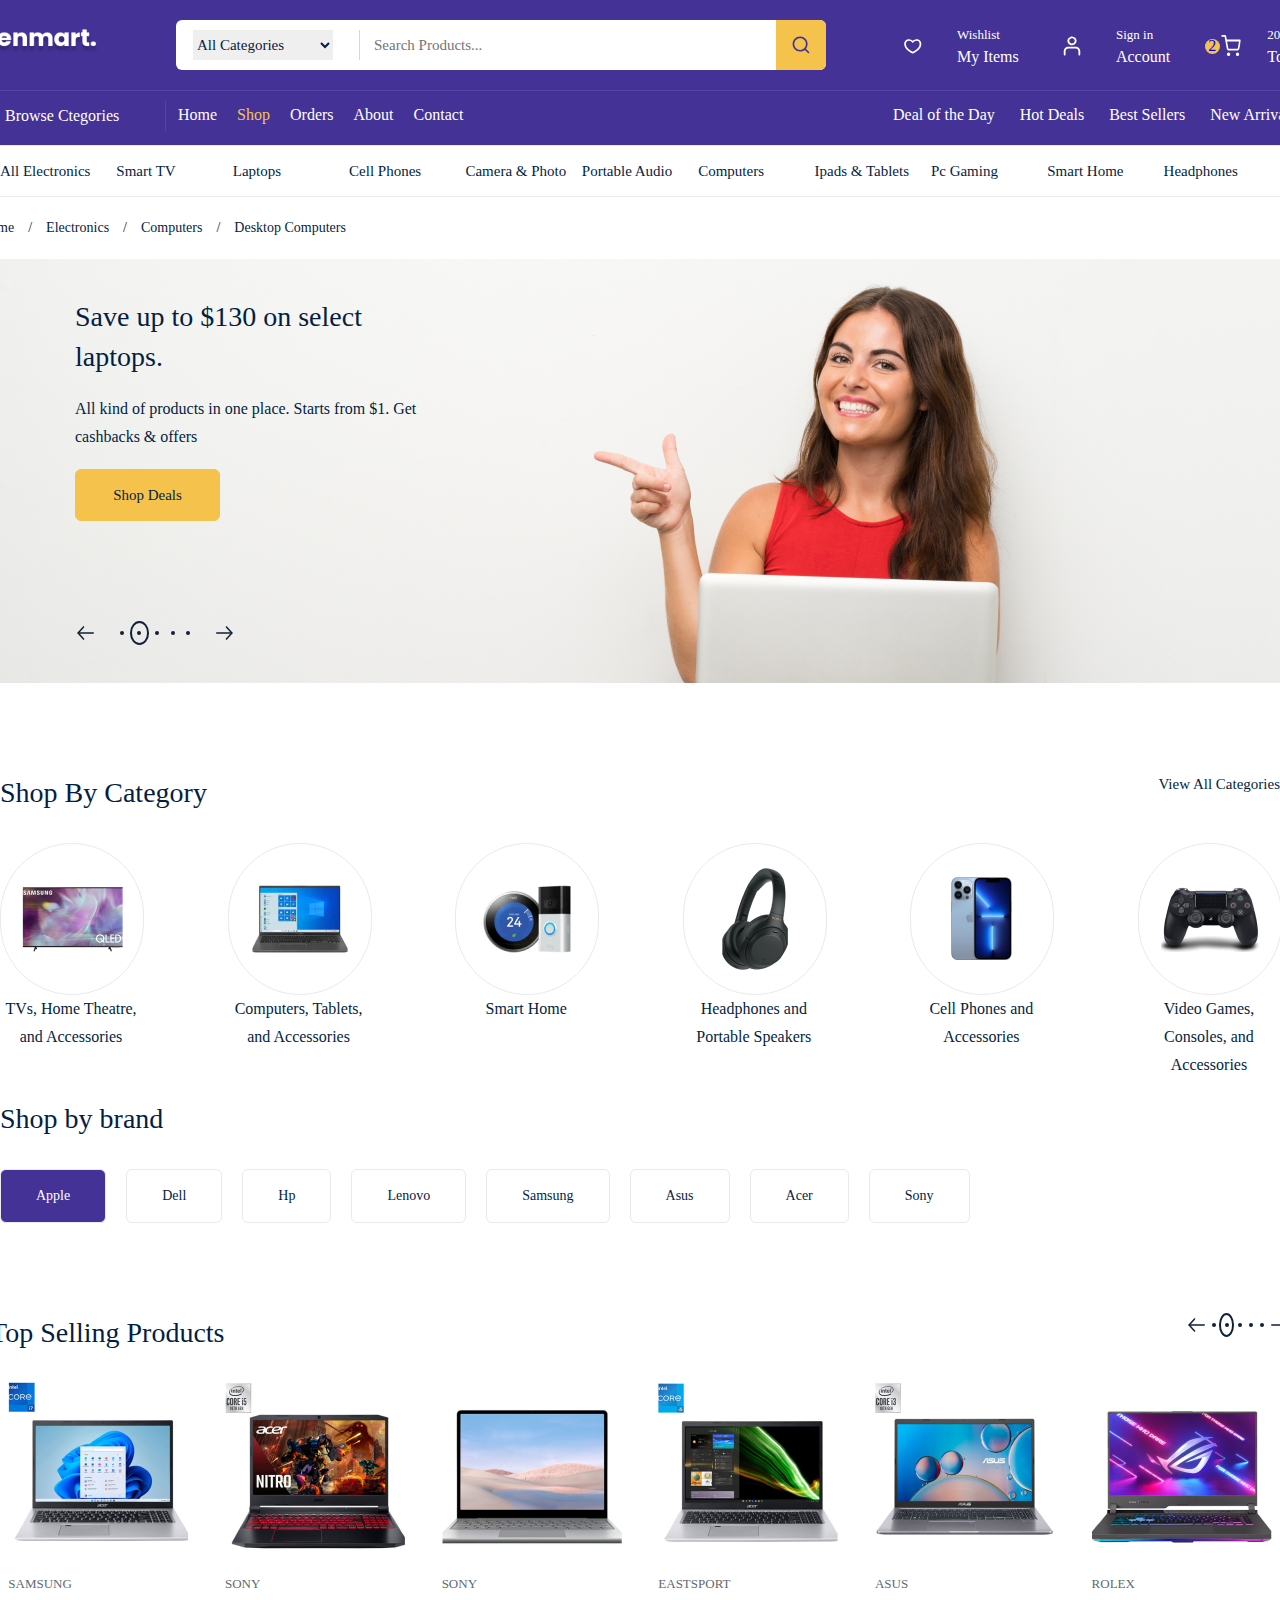
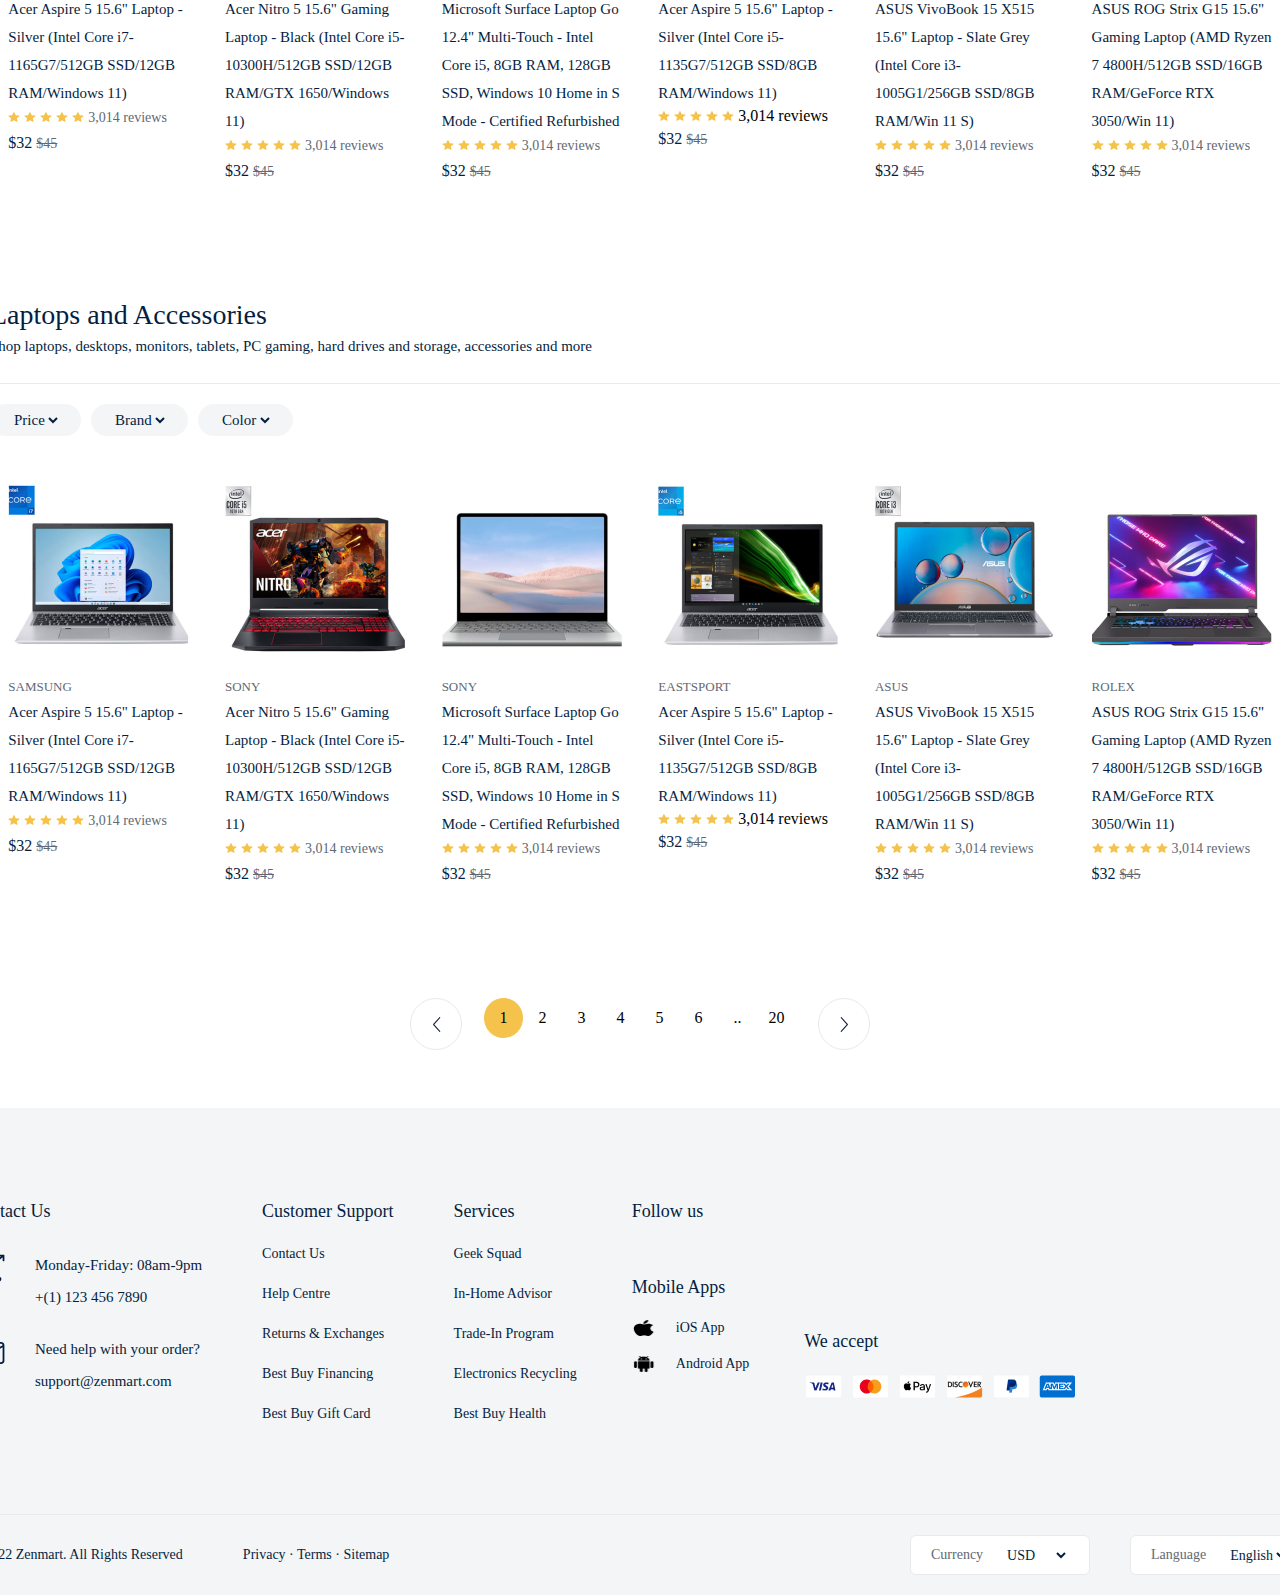
<file: product/all.html>
<!DOCTYPE html>
<html lang="en">
  <head>
    <meta charset="UTF-8" />
    <meta name="viewport" content="width=device-width, initial-scale=1.0" />
    <title>Zenmart</title>
    <link
      rel="stylesheet"
      href="https://cdnjs.cloudflare.com/ajax/libs/font-awesome/6.7.1/css/all.min.css"
      integrity="sha512-5Hs3dF2AEPkpNAR7UiOHba+lRSJNeM2ECkwxUIxC1Q/FLycGTbNapWXB4tP889k5T5Ju8fs4b1P5z/iB4nMfSQ=="
      crossorigin="anonymous"
      referrerpolicy="no-referrer"
    />
    <link rel="stylesheet" href="../public/css/command.css" />
    <link rel="stylesheet" href="../public/css/product_all.css" />
  </head>
  <body>
    <div class="navbar_frame">
      <div class="container">
        <div class="navbar_top">
          <a href="../Index.html">
            <img src="../public/images/logo (1).png" alt="" />
          </a>
          <div class="nav_search_frame">
            <div class="search_box">
              <div class="category_list">
                <select>
                  <option value="" selected>All Categories</option>
                  <option>Computer</option>
                </select>
              </div>
              <input type="search" placeholder="Search Products..." />
            </div>
            <div class="search_icon_box">
              <img src="../public/images/search 1 (1).svg" alt="" />
            </div>
          </div>
          <div class="nav_top_menu">
            <a href="../order/cart.html">
              <div class="top_menu_box">
                <div class="box_icon_box">
                  <img src="../public/images/heart 1.svg" />
                </div>
                <div class="box_info_box">
                  <span>Wishlist</span>
                  <strong>My Items</strong>
                </div>
              </div>
            </a>
            <a href="../other/login.html">
              <div class="top_menu_box">
                <div class="box_icon_box">
                  <img src="../public/images/profile 1.svg" />
                </div>
                <div class="box_info_box">
                  <span>Sign in</span>
                  <strong>Account</strong>
                </div>
              </div>
            </a>
            <a href="../order/cart.html">
              <div class="top_menu_box">
                <div class="box_icon_box">
                  <div class="basket_count">2</div>
                  <img src="../public/images/shopping-cart 1.svg" />
                </div>
                <div class="box_info_box">
                  <span>200$</span>
                  <strong>Total</strong>
                </div>
              </div>
            </a>
          </div>
        </div>
        <div class="navbar_bott">
          <div class="navbar_bott_menu_box">
            <div class="browse_box">
              <img src="../public/images/Photos/icons/browse.svg" alt="" />
              <span>Browse Ctegories</span>
            </div>
            <div class="navbar_route_menu">
              <div class="router_menu">
                <a href="../Index.html">Home</a>
              </div>
              <div class="router_menu">
                <a href="/product/all.html" class="active">Shop</a>
              </div>
              <div class="router_menu">
                <a href="../order/cart.html">Orders</a>
              </div>
              <div class="router_menu">
                <a href="../other/about.html">About</a>
              </div>
              <div class="router_menu">
                <a href="../other/contact.html">Contact</a>
              </div>
            </div>
            <div class="sorting_menu">
              <span>Deal of the Day</span>
              <span>Hot Deals</span>
              <span>Best Sellers</span>
              <span>New Arrivals</span>
            </div>
          </div>
        </div>
      </div>
    </div>

    <div class="shop_page">
      <div class="category_top_frame">
        <div class="container">
          <div>All Electronics</div>
          <div>Smart TV</div>
          <div>Laptops</div>
          <div>Cell Phones</div>
          <div>Camera & Photo</div>
          <div>Portable Audio</div>
          <div>Computers</div>
          <div>Ipads & Tablets</div>
          <div>Pc Gaming</div>
          <div>Smart Home</div>
          <div>Headphones</div>
        </div>
      </div>
      <div class="page_bottom">
        <span>Home</span>
        <span class="drop">/</span>
        <span>Electronics</span>
        <span class="drop">/</span>
        <span>Computers</span>
        <span class="drop">/</span>
        <span class="active">Desktop Computers</span>
      </div>
      <div class="header_frame">
        <div class="container">
          <div class="header_content">
            <span>Save up to $130 on select laptops.</span>
            <p>
              All kind of products in one place. Starts from $1. Get cashbacks &
              offers
            </p>
            <a href="">Shop Deals</a>
            <div class="product_pagination_box">
              <div class="product_pagination_main">
                <img
                  src="../public/images/Photos/icons/arrow-prev_next.svg"
                  alt=""
                />
                <div class="pagination_dot">
                  <div class="dot">
                    <div></div>
                  </div>
                  <div class="dot active">
                    <div></div>
                  </div>

                  <div class="dot">
                    <div></div>
                  </div>
                  <div class="dot">
                    <div></div>
                  </div>
                  <div class="dot">
                    <div></div>
                  </div>
                </div>
                <img
                  src="../public/images/Photos/icons/arrow-prev_next.svg"
                  alt=""
                  style="transform: scaleX(-1)"
                />
              </div>
            </div>
          </div>
        </div>
      </div>
      <div class="shop_category_frame">
        <div class="container">
          <div class="category_top">
            <span>Shop By Category</span>
            <a href="/product/all.html">View All Categories</a>
          </div>
          <div class="category_wrapper">
            <div class="category_box">
              <div class="category_img_box">
                <img src="/public/images/Photos/category/tv.png" alt="" />
              </div>
              <span>TVs, Home Theatre, and Accessories</span>
            </div>
            <div class="category_box">
              <div class="category_img_box">
                <img src="/public/images/Photos/category/computer.png" alt="" />
              </div>
              <span>Computers, Tablets, and Accessories</span>
            </div>
            <div class="category_box">
              <div class="category_img_box">
                <img src="/public/images/Photos/category/smart.png" alt="" />
              </div>
              <span>Smart Home</span>
            </div>
            <div class="category_box">
              <div class="category_img_box">
                <img
                  src="/public/images/Photos/category/headphone.png"
                  alt=""
                />
              </div>
              <span>Headphones and Portable Speakers</span>
            </div>
            <div class="category_box">
              <div class="category_img_box">
                <img src="/public/images/Photos/category/phone.png" alt="" />
              </div>
              <span>Cell Phones and Accessories</span>
            </div>
            <div class="category_box">
              <div class="category_img_box">
                <img src="/public/images/Photos/category/game.png" alt="" />
              </div>
              <span>Video Games, Consoles, and Accessories</span>
            </div>
          </div>
        </div>
      </div>
      <div class="brands_frame">
        <div class="container">
          <span class="spec_title">Shop by brand</span>
          <div class="brands_wrapper">
            <div class="brand_box active">Apple</div>
            <div class="brand_box">Dell</div>
            <div class="brand_box">Hp</div>
            <div class="brand_box">Lenovo</div>
            <div class="brand_box">Samsung</div>
            <div class="brand_box">Asus</div>
            <div class="brand_box">Acer</div>
            <div class="brand_box">Sony</div>
          </div>
        </div>
      </div>
      <div class="tv_frame">
        <div class="container">
          <div class="category_top">
            <span>Top Selling Products</span>

            <div class="product_pagination_main">
              <img
                src="../public/images/Photos/icons/arrow-prev_next.svg"
                alt=""
              />
              <div class="pagination_dot">
                <div class="dot">
                  <div></div>
                </div>
                <div class="dot active">
                  <div></div>
                </div>

                <div class="dot">
                  <div></div>
                </div>
                <div class="dot">
                  <div></div>
                </div>
                <div class="dot">
                  <div></div>
                </div>

                <img
                  src="../public/images/Photos/icons/arrow-prev_next.svg"
                  alt=""
                  style="transform: scaleX(-1)"
                />
              </div>
            </div>
          </div>
          <div class="tv_wrapper">
            <div class="tv_product_boxes">
              <div class="tv_product_box">
                <div class="product_img">
                  <a href="./product/chosenProduct.html">
                    <img
                      src="/public/images/Photos/products/acer_laptop.png"
                      alt=""
                    />
                  </a>
                </div>
                <div class="product_content_box">
                  <span class="product_title">Samsung</span>
                  <a href="./product/chosenProduct.html">
                    <p class="product_desc">
                      Acer Aspire 5 15.6" Laptop - Silver (Intel Core
                      i7-1165G7/512GB SSD/12GB RAM/Windows 11)
                    </p>
                  </a>
                  <div class="review_box">
                    <img src="/public/images/Photos/icons/review.svg" alt="" />
                    <img src="/public/images/Photos/icons/review.svg" alt="" />
                    <img src="/public/images/Photos/icons/review.svg" alt="" />
                    <img src="/public/images/Photos/icons/review.svg" alt="" />
                    <img src="/public/images/Photos/icons/review.svg" alt="" />
                    <span>3,014 reviews</span>
                  </div>
                  <div class="price_box">
                    <strong>$32</strong>
                    <span>$45</span>
                  </div>
                </div>
              </div>
              <div class="tv_product_box">
                <div class="product_img">
                  <a href="./product/chosenProduct.html">
                    <img
                      src="/public/images/Photos/products/nitro_laptop.png"
                      alt=""
                    />
                  </a>
                </div>
                <div class="product_content_box">
                  <span class="product_title">SONY</span>
                  <a href="./product/chosenProduct.html">
                    <p class="product_desc">
                      Acer Nitro 5 15.6" Gaming Laptop - Black (Intel Core
                      i5-10300H/512GB SSD/12GB RAM/GTX 1650/Windows 11)
                    </p>
                  </a>
                  <div class="review_box">
                    <img src="/public/images/Photos/icons/review.svg" alt="" />
                    <img src="/public/images/Photos/icons/review.svg" alt="" />
                    <img src="/public/images/Photos/icons/review.svg" alt="" />
                    <img src="/public/images/Photos/icons/review.svg" alt="" />
                    <img src="/public/images/Photos/icons/review.svg" alt="" />
                    <span>3,014 reviews</span>
                  </div>
                  <div class="price_box">
                    <strong>$32</strong>
                    <span>$45</span>
                  </div>
                </div>
              </div>
              <div class="tv_product_box">
                <div class="product_img">
                  <a href="./product/chosenProduct.html">
                    <img
                      src="/public/images/Photos/products/sony_laptop.png"
                      alt=""
                    />
                  </a>
                </div>
                <div class="product_content_box">
                  <span class="product_title">SONY</span>
                  <a href="./product/chosenProduct.html">
                    <p class="product_desc">
                      Microsoft Surface Laptop Go 12.4" Multi-Touch - Intel Core
                      i5, 8GB RAM, 128GB SSD, Windows 10 Home in S Mode -
                      Certified Refurbished
                    </p>
                  </a>
                  <div class="review_box">
                    <img src="/public/images/Photos/icons/review.svg" alt="" />
                    <img src="/public/images/Photos/icons/review.svg" alt="" />
                    <img src="/public/images/Photos/icons/review.svg" alt="" />
                    <img src="/public/images/Photos/icons/review.svg" alt="" />
                    <img src="/public/images/Photos/icons/review.svg" alt="" />
                    <span>3,014 reviews</span>
                  </div>
                  <div class="price_box">
                    <strong>$32</strong>
                    <span>$45</span>
                  </div>
                </div>
              </div>
              <div class="tv_product_box">
                <div class="product_img">
                  <a href="./product/chosenProduct.html">
                    <img
                      src="/public/images/Photos/products/acer_silver.png"
                      alt=""
                    />
                  </a>
                </div>
                <div class="product_content_box">
                  <span class="product_title">Eastsport</span>
                  <a href="./product/chosenProduct.html">
                    <p class="product_desc">
                      Acer Aspire 5 15.6" Laptop - Silver (Intel Core
                      i5-1135G7/512GB SSD/8GB RAM/Windows 11)
                    </p>
                  </a>
                  <div class="/review_box">
                    <img src="/public/images/Photos/icons/review.svg" alt="" />
                    <img src="/public/images/Photos/icons/review.svg" alt="" />
                    <img src="/public/images/Photos/icons/review.svg" alt="" />
                    <img src="/public/images/Photos/icons/review.svg" alt="" />
                    <img src="/public/images/Photos/icons/review.svg" alt="" />
                    <span>3,014 reviews</span>
                  </div>
                  <div class="price_box">
                    <strong>$32</strong>
                    <span>$45</span>
                  </div>
                </div>
              </div>
              <div class="tv_product_box">
                <div class="product_img">
                  <a href="./product/chosenProduct.html">
                    <img
                      src="/public/images/Photos/products/asus_laptop.png"
                      alt=""
                    />
                  </a>
                </div>
                <div class="product_content_box">
                  <span class="product_title">ASUS</span>
                  <a href="./product/chosenProduct.html">
                    <p class="product_desc">
                      ASUS VivoBook 15 X515 15.6" Laptop - Slate Grey (Intel
                      Core i3-1005G1/256GB SSD/8GB RAM/Win 11 S)
                    </p>
                  </a>
                  <div class="review_box">
                    <img src="/public/images/Photos/icons/review.svg" alt="" />
                    <img src="/public/images/Photos/icons/review.svg" alt="" />
                    <img src="/public/images/Photos/icons/review.svg" alt="" />
                    <img src="/public/images/Photos/icons/review.svg" alt="" />
                    <img src="/public/images/Photos/icons/review.svg" alt="" />
                    <span>3,014 reviews</span>
                  </div>
                  <div class="price_box">
                    <strong>$32</strong>
                    <span>$45</span>
                  </div>
                </div>
              </div>
              <div class="tv_product_box">
                <div class="product_img">
                  <a href="./product/chosenProduct.html">
                    <img
                      src="/public/images/Photos/products/rolex_laptop.png"
                      alt=""
                    />
                  </a>
                </div>
                <div class="product_content_box">
                  <span class="product_title">ROLEX</span>
                  <a href="./product/chosenProduct.html">
                    <p class="product_desc">
                      ASUS ROG Strix G15 15.6" Gaming Laptop (AMD Ryzen 7
                      4800H/512GB SSD/16GB RAM/GeForce RTX 3050/Win 11)
                    </p>
                  </a>
                  <div class="review_box">
                    <img src="/public/images/Photos/icons/review.svg" alt="" />
                    <img src="/public/images/Photos/icons/review.svg" alt="" />
                    <img src="/public/images/Photos/icons/review.svg" alt="" />
                    <img src="/public/images/Photos/icons/review.svg" alt="" />
                    <img src="/public/images/Photos/icons/review.svg" alt="" />
                    <span>3,014 reviews</span>
                  </div>
                  <div class="price_box">
                    <strong>$32</strong>
                    <span>$45</span>
                  </div>
                </div>
              </div>
            </div>
          </div>
        </div>
      </div>
      <div class="all_products_frame">
        <div class="container">
          <div class="frame_info">
            <span class="spec_title">Laptops and Accessories</span>
            <p>
              Shop laptops, desktops, monitors, tablets, PC gaming, hard drives
              and storage, accessories and more
            </p>
          </div>
          <div class="product_filters">
            <div class="filter_box">
              <select name="" id="">
                <option value="" selected disabled>Price</option>
              </select>
            </div>
            <div class="filter_box">
              <select name="" id="">
                <option value="" selected disabled>Brand</option>
              </select>
            </div>
            <div class="filter_box">
              <select name="" id="">
                <option value="" selected disabled>Color</option>
              </select>
            </div>
          </div>
          <div class="tv_wrapper">
            <div class="tv_product_boxes">
              <div class="tv_product_box">
                <div class="product_img">
                  <a href="./product/chosenProduct.html">
                    <img
                      src="/public/images/Photos/products/acer_laptop.png"
                      alt=""
                    />
                  </a>
                </div>
                <div class="product_content_box">
                  <span class="product_title">Samsung</span>
                  <a href="./product/chosenProduct.html">
                    <p class="product_desc">
                      Acer Aspire 5 15.6" Laptop - Silver (Intel Core
                      i7-1165G7/512GB SSD/12GB RAM/Windows 11)
                    </p>
                  </a>
                  <div class="review_box">
                    <img src="/public/images/Photos/icons/review.svg" alt="" />
                    <img src="/public/images/Photos/icons/review.svg" alt="" />
                    <img src="/public/images/Photos/icons/review.svg" alt="" />
                    <img src="/public/images/Photos/icons/review.svg" alt="" />
                    <img src="/public/images/Photos/icons/review.svg" alt="" />
                    <span>3,014 reviews</span>
                  </div>
                  <div class="price_box">
                    <strong>$32</strong>
                    <span>$45</span>
                  </div>
                </div>
              </div>
              <div class="tv_product_box">
                <div class="product_img">
                  <a href="./product/chosenProduct.html">
                    <img
                      src="/public/images/Photos/products/nitro_laptop.png"
                      alt=""
                    />
                  </a>
                </div>
                <div class="product_content_box">
                  <span class="product_title">SONY</span>
                  <a href="./product/chosenProduct.html">
                    <p class="product_desc">
                      Acer Nitro 5 15.6" Gaming Laptop - Black (Intel Core
                      i5-10300H/512GB SSD/12GB RAM/GTX 1650/Windows 11)
                    </p>
                  </a>
                  <div class="review_box">
                    <img src="/public/images/Photos/icons/review.svg" alt="" />
                    <img src="/public/images/Photos/icons/review.svg" alt="" />
                    <img src="/public/images/Photos/icons/review.svg" alt="" />
                    <img src="/public/images/Photos/icons/review.svg" alt="" />
                    <img src="/public/images/Photos/icons/review.svg" alt="" />
                    <span>3,014 reviews</span>
                  </div>
                  <div class="price_box">
                    <strong>$32</strong>
                    <span>$45</span>
                  </div>
                </div>
              </div>

              <div class="tv_product_box">
                <div class="product_img">
                  <a href="./product/chosenProduct.html">
                    <img
                      src="/public/images/Photos/products/sony_laptop.png"
                      alt=""
                    />
                  </a>
                </div>
                <div class="product_content_box">
                  <span class="product_title">SONY</span>
                  <a href="./product/chosenProduct.html">
                    <p class="product_desc">
                      Microsoft Surface Laptop Go 12.4" Multi-Touch - Intel Core
                      i5, 8GB RAM, 128GB SSD, Windows 10 Home in S Mode -
                      Certified Refurbished
                    </p>
                  </a>
                  <div class="review_box">
                    <img src="/public/images/Photos/icons/review.svg" alt="" />
                    <img src="/public/images/Photos/icons/review.svg" alt="" />
                    <img src="/public/images/Photos/icons/review.svg" alt="" />
                    <img src="/public/images/Photos/icons/review.svg" alt="" />
                    <img src="/public/images/Photos/icons/review.svg" alt="" />
                    <span>3,014 reviews</span>
                  </div>
                  <div class="price_box">
                    <strong>$32</strong>
                    <span>$45</span>
                  </div>
                </div>
              </div>
              <div class="tv_product_box">
                <div class="product_img">
                  <a href="./product/chosenProduct.html">
                    <img
                      src="/public/images/Photos/products/acer_silver.png"
                      alt=""
                    />
                  </a>
                </div>
                <div class="product_content_box">
                  <span class="product_title">Eastsport</span>
                  <a href="./product/chosenProduct.html">
                    <p class="product_desc">
                      Acer Aspire 5 15.6" Laptop - Silver (Intel Core
                      i5-1135G7/512GB SSD/8GB RAM/Windows 11)
                    </p>
                  </a>
                  <div class="/review_box">
                    <img src="/public/images/Photos/icons/review.svg" alt="" />
                    <img src="/public/images/Photos/icons/review.svg" alt="" />
                    <img src="/public/images/Photos/icons/review.svg" alt="" />
                    <img src="/public/images/Photos/icons/review.svg" alt="" />
                    <img src="/public/images/Photos/icons/review.svg" alt="" />
                    <span>3,014 reviews</span>
                  </div>
                  <div class="price_box">
                    <strong>$32</strong>
                    <span>$45</span>
                  </div>
                </div>
              </div>
              <div class="tv_product_box">
                <div class="product_img">
                  <a href="./product/chosenProduct.html">
                    <img
                      src="/public/images/Photos/products/asus_laptop.png"
                      alt=""
                    />
                  </a>
                </div>
                <div class="product_content_box">
                  <span class="product_title">ASUS</span>
                  <a href="./product/chosenProduct.html">
                    <p class="product_desc">
                      ASUS VivoBook 15 X515 15.6" Laptop - Slate Grey (Intel
                      Core i3-1005G1/256GB SSD/8GB RAM/Win 11 S)
                    </p>
                  </a>
                  <div class="review_box">
                    <img src="/public/images/Photos/icons/review.svg" alt="" />
                    <img src="/public/images/Photos/icons/review.svg" alt="" />
                    <img src="/public/images/Photos/icons/review.svg" alt="" />
                    <img src="/public/images/Photos/icons/review.svg" alt="" />
                    <img src="/public/images/Photos/icons/review.svg" alt="" />
                    <span>3,014 reviews</span>
                  </div>
                  <div class="price_box">
                    <strong>$32</strong>
                    <span>$45</span>
                  </div>
                </div>
              </div>
              <div class="tv_product_box">
                <div class="product_img">
                  <a href="./product/chosenProduct.html">
                    <img
                      src="/public/images/Photos/products/rolex_laptop.png"
                      alt=""
                    />
                  </a>
                </div>
                <div class="product_content_box">
                  <span class="product_title">ROLEX</span>
                  <a href="./product/chosenProduct.html">
                    <p class="product_desc">
                      ASUS ROG Strix G15 15.6" Gaming Laptop (AMD Ryzen 7
                      4800H/512GB SSD/16GB RAM/GeForce RTX 3050/Win 11)
                    </p>
                  </a>
                  <div class="review_box">
                    <img src="/public/images/Photos/icons/review.svg" alt="" />
                    <img src="/public/images/Photos/icons/review.svg" alt="" />
                    <img src="/public/images/Photos/icons/review.svg" alt="" />
                    <img src="/public/images/Photos/icons/review.svg" alt="" />
                    <img src="/public/images/Photos/icons/review.svg" alt="" />
                    <span>3,014 reviews</span>
                  </div>
                  <div class="price_box">
                    <strong>$32</strong>
                    <span>$45</span>
                  </div>
                </div>
              </div>
            </div>
          </div>
          <div class="pro_pagination_box">
            <div class="next_prev_btn">
              <img src="../public/images/Photos/icons/next.svg" alt="" />
            </div>
            <div class="pagination_number_wrap">
              <div class="pagination_number_box active">1</div>
              <div class="pagination_number_box">2</div>
              <div class="pagination_number_box">3</div>
              <div class="pagination_number_box">4</div>
              <div class="pagination_number_box">5</div>
              <div class="pagination_number_box">6</div>
              <div class="pagination_number_box">..</div>
              <div class="pagination_number_box">20</div>
            </div>
            <div class="next_prev_btn">
              <img
                src="../public/images/Photos/icons/next.svg"
                alt=""
                style="transform: scaleX(-1)"
              />
            </div>
          </div>
        </div>
      </div>
    </div>

    <div class="footer_frame">
      <div class="containers">
        <div class="footer_top">
          <div class="footer_contact_box">
            <span class="footer_spec_title">Contact Us</span>
            <div class="footer_contact_main">
              <img src="../public/images/Photos/icons/phone-call.svg" alt="" />
              <div>
                <strong>Monday-Friday: 08am-9pm</strong>
                <span>+(1) 123 456 7890</span>
              </div>
            </div>
            <div class="footer_contact_main">
              <img src="../public/images/Photos/icons/email.svg" alt="" />
              <div>
                <strong>Need help with your order?</strong>
                <span>support@zenmart.com</span>
              </div>
            </div>
          </div>
          <div class="footer_support_box">
            <span class="footer_spec_title" style="margin-bottom: 10px"
              >Customer Support</span
            >
            <a href="">Contact Us</a>
            <a href="">Help Centre</a>
            <a href="">Returns & Exchanges</a>
            <a href="">Best Buy Financing</a>
            <a href="">Best Buy Gift Card</a>
          </div>
          <div class="footer_support_box">
            <span class="footer_spec_title" style="margin-bottom: 10px"
              >Services</span
            >
            <a href="">Geek Squad</a>
            <a href=""> In-Home Advisor</a>
            <a href="">Trade-In Program</a>
            <a href="">Electronics Recycling</a>
            <a href="">Best Buy Health</a>
          </div>
          <div class="footer_media_box">
            <div class="footer_media_main">
              <span class="footer_spec_title" style="margin-bottom: 20px"
                >Follow us</span
              >
              <div class="media_box">
                <i class="fa-brands fa-facebook-f"></i>
                <i class="fa-brands fa-twitter"></i>
                <i class="fa-brands fa-instagram"></i>
                <i class="fa-brands fa-linkedin-in"></i>
              </div>
            </div>
            <div class="footer_media_main" style="margin-top: 30px">
              <span class="footer_spec_title" style="margin-bottom: 20px"
                >Mobile Apps</span
              >
              <div class="mobile_app_box">
                <img
                  src="../public/images/Photos/icons/apple_icon.png"
                  alt=""
                />
                <span>iOS App</span>
              </div>
              <div class="mobile_app_box">
                <img
                  src="../public/images/Photos/icons/android_icon.png"
                  alt=""
                />
                <span>Android App</span>
              </div>
            </div>
          </div>
          <div class="footer_media_box">
            <div class="footer_media_main" style="margin-top: 130px">
              <span class="footer_spec_title" style="margin-bottom: 20px"
                >We accept</span
              >
              <div class="card_box">
                <img src="../public/images/Photos/icons/visa.png" alt="" />
                <img
                  src="../public/images/Photos/icons/master_card.png"
                  alt=""
                />
                <img src="../public/images/Photos/icons/apple_pay.png" alt="" />
                <img src="../public/images/Photos/icons/dicvover.png" alt="" />
                <img src="../public/images/Photos/icons/paypal.png" alt="" />
                <img src="../public/images/Photos/icons/amex.png" alt="" />
              </div>
            </div>
          </div>
        </div>
        <div class="footer_bottom">
          <div class="footer_main">
            <div class="footer_bottom_left">
              <span>© 2022 Zenmart. All Rights Reserved</span>
              <span>Privacy · Terms · Sitemap</span>
            </div>
            <div class="footer_bottom_right">
              <div class="footer_select_box">
                <span>Currency</span>
                <select>
                  <option value="" selected>USD</option>
                  <option value="">UZS</option>
                </select>
              </div>
              <div class="footer_select_box">
                <span>Language</span>
                <select>
                  <option value="" selected>English</option>
                  <option value="">Uzbek</option>
                </select>
              </div>
            </div>
          </div>
        </div>
      </div>
    </div>
  </body>
</html>
</file>
<file: public/css/command.css>
:root {
  --font: "jost";
}

html,
body {
  margin: 0;
  padding: 0;
}

a {
  text-decoration: none;
}

p {
  margin: 0;
}

.container {
  position: relative;

  width: 1320px;
  height: auto;
  display: flex;
}

/* NAVBAR */

.navbar_frame {
  position: relative;
  width: 100%;
  height: 145px;
  display: flex;
  flex-direction: row;
  justify-content: center;
  background-color: #443297;
}

.navbar_frame .container {
  padding: 20px 0px 14px;
  flex-direction: column;
}

.navbar_frame .navbar_top {
  width: 100%;
  height: 50px;
  display: flex;
  flex-direction: row;
}

.navbar_frame .navbar_top > a img {
  margin-right: 76px;
  height: 36px;
}

.navbar_frame .navbar_top .nav_search_frame {
  width: 650px;
  height: 50px;
  display: flex;
  flex-direction: row;
  align-items: center;
  background-color: #fff;
  border-radius: 6px;
}

.navbar_frame .navbar_top .search_box {
  padding: 10px 17px;
  width: auto;
  height: auto;
  display: flex;
  flex-direction: row;
  align-items: center;
}

.navbar_frame .search_box .category_list {
  width: 166px;
  height: 30px;
  display: flex;
  flex-direction: row;
  align-items: center;
  border-right: 1px solid #d6d6d6;
}

.navbar_frame .category_list select {
  width: 140px;
  height: 30px;
  border: none;
  outline: none;
  color: rgb(4, 30, 66);
  font-family: var(--font);
  font-size: 15px;
  font-weight: 400;
  line-height: 22px;
  letter-spacing: 0%;
  text-align: left;
}

.navbar_frame .search_box input {
  margin-left: 12px;
  width: 387px;
  height: 22px;
  border: none;
  outline: none;
  color: rgb(98, 105, 116);
  font-family: var(--font);
  font-size: 15px;
  font-weight: 400;
  line-height: 22px;
  letter-spacing: 0%;
  text-align: left;
}

.navbar_frame .nav_search_frame .search_icon_box {
  width: 50px;
  height: 50px;
  display: flex;
  justify-content: center;
  align-items: center;
  background-color: #f5c34b;
  border-radius: 0px 6px 6px 0px;
}

.navbar_frame .navbar_top .nav_top_menu {
  margin-left: 59px;
  width: 416px;
  height: 50px;
  display: flex;
  flex-direction: row;
  justify-content: space-between;
}

.navbar_frame .nav_top_menu .top_menu_box {
  display: flex;
  flex-direction: row;
  align-items: center;
  cursor: pointer;
}

.navbar_frame .top_menu_box .box_icon_box {
  width: 117px;
  margin-right: 16px;
  width: 54px;
  height: 50px;

  display: flex;
  justify-content: center;
  align-items: center;

  border: 1px solid rgba(255, 255, 255, 0);
  border-radius: 6px;
}

.navbar_frame .box_icon_box img {
  width: 22px;
  height: 22px;
}

.navbar_frame .top_menu_box .box_info_box {
  display: flex;
  flex-direction: column;
}

.navbar_frame .box_info_box span {
  color: #fff;
  font-family: var(--font);
  font-style: normal;
  font-size: 13px;
  font-weight: 400;
  line-height: 22px;
}

.navbar_frame .box_info_box strong {
  color: #fff;
  font-family: var(--font);
  font-style: normal;
  font-size: 16px;
  font-weight: 500;
  line-height: 22px;
}

.navbar_frame .box_icon_box .basket_count {
  width: 15px;
  height: 15px;

  display: flex;
  align-items: center;
  justify-content: center;

  background: rgb(245, 195, 75);
  border-radius: 50%;
}

.navbar_frame .navbar_bott {
  margin-top: 20px;
  width: 100%;
  height: 40px;

  display: flex;
  flex-direction: row;

  border-top: 1px solid #5746a1;
}

.navbar_frame .navbar_bott .navbar_bott_menu_box {
  margin-top: 10px;
  width: auto;
  height: auto;

  display: flex;
  flex-direction: row;
}

.navbar_frame .navbar_bott_menu_box .browse_box {
  width: 185px;
  height: 30px;

  display: flex;
  flex-direction: row;
  align-items: center;
  border-right: 1px solid #5746a1;
}

.navbar_frame .browse_box img {
  margin-right: 5px;
  width: 20px;
  height: 18px;
}

.navbar_frame .browse_box span {
  color: rgb(255, 255, 255);
  font-family: var(--font);
  font-size: 16px;
  font-weight: 400;
  line-height: 28px;
  letter-spacing: 0%;
  text-align: left;
}

.navbar_frame .navbar_bott_menu_box .navbar_route_menu {
  width: 690px;
  margin-left: 12px;

  display: flex;
  flex-direction: row;
}

.navbar_frame .navbar_route_menu .router_menu {
  margin-right: 20px;
  width: auto;
  height: 41px;
  display: flex;
}

.navbar_frame .router_menu a {
  color: rgb(255, 255, 255);
  font-family: var(--font);
  font-size: 16px;
  font-weight: 400;
  line-height: 28px;
  letter-spacing: 0%;
  text-align: left;
}

.navbar_frame .router_menu a.active {
  color: #f5c34b;
}

.navbar_frame .navbar_bott_menu_box .sorting_menu {
  display: flex;
  flex-direction: row;
}

.navbar_frame .sorting_menu span {
  margin-left: 25px;
  color: rgb(255, 255, 255);
  font-family: var(--font);
  font-size: 16px;
  font-weight: 400;
  line-height: 28px;
  letter-spacing: 0%;
}

/* FOOTER */

.footer_frame {
  position: relative;
  width: 100%;
  height: auto;
  display: flex;
  flex-direction: row;
  justify-content: center;
  background: rgb(243, 245, 246);

  padding: 90px 0 20px;
}

.footer_frame .footer_spec_title {
  display: block;
  margin-bottom: 30px;
  color: rgb(4, 30, 66);
  font-family: var(--font);
  font-size: 18px;
  font-weight: 400;
  line-height: 26px;
  letter-spacing: 0%;
}

.footer_frame .footer_frame .containers {
  flex-direction: column;
}

.footer_frame .containers .footer_top {
  width: 100%;
  height: auto;

  display: flex;
  flex-direction: row;
}

.footer_frame .footer_contact_box {
  display: flex;
  flex-direction: column;
}

.footer_frame .footer_contact_box .footer_contact_main {
  margin-bottom: 30px;
  display: flex;
  flex-direction: row;
}

.footer_frame .footer_contact_main img {
  width: 35px;
  height: 30px;
}

.footer_frame .footer_contact_main div {
  margin-left: 30px;
  display: flex;
  flex-direction: column;
}

.footer_frame .footer_contact_main div strong {
  color: rgb(4, 30, 66);
  font-family: var(--font);
  font-size: 15px;
  font-weight: 400;
  line-height: 22px;
  letter-spacing: 0%;
}

.footer_frame .footer_contact_main div span {
  margin-top: 10px;
  color: rgb(4, 30, 66);
  font-family: var(--font);
  font-size: 15px;
  font-weight: 400;
  line-height: 22px;
  letter-spacing: 0%;
}

.footer_frame .footer_support_box {
  margin-left: 60px;
  display: flex;
  flex-direction: column;
}

.footer_frame .footer_support_box a {
  color: rgb(4, 30, 66);
  font-family: var(--font);
  font-size: 14px;
  font-weight: 400;
  line-height: 40px;
  letter-spacing: 0%;
}

.footer_frame .footer_media_box {
  margin-left: 55px;
  display: flex;
  flex-direction: column;
}

.footer_frame .footer_media_box .footer_media_main {
  display: flex;
  flex-direction: column;
}

.footer_frame .footer_media_main .media_box {
  display: flex;
  flex-direction: row;
}

.footer_frame .media_box i {
  margin-right: 25px;
}

.footer_frame .footer_media_main .mobile_app_box {
  margin-bottom: 20px;
  display: flex;
  flex-direction: row;
  align-items: center;
}

.footer_frame .mobile_app_box img {
  width: 24px;
  height: 16px;
}

.footer_frame .mobile_app_box span {
  margin-left: 20px;
  color: rgb(4, 30, 66);
  font-family: var(--font);
  font-size: 14px;
  font-weight: 400;
  letter-spacing: 0%;
}

.footer_frame .footer_media_main .card_box {
  width: 272px;
  display: flex;
  flex-direction: row;
  justify-content: space-between;
}

.footer_frame .containers .footer_bottom {
  margin-top: 80px;
  width: 100%;
  height: 60px;

  display: flex;
  flex-direction: row;
  align-items: flex-end;
  border-top: 1px solid rgb(234, 234, 234);
}

.footer_frame .footer_bottom .footer_main {
  width: 100%;
  height: auto;

  display: flex;
  flex-direction: row;
}

.footer_frame .footer_main .footer_bottom_left {
  width: 940px;
  height: auto;

  display: flex;
  flex-direction: row;
}

.footer_frame .footer_bottom_left span {
  margin-right: 60px;
  color: rgb(4, 30, 66);
  font-family: var(--font);
  font-size: 14px;
  font-weight: 400;
  line-height: 40px;
  letter-spacing: 0%;
}

.footer_frame .footer_main .footer_bottom_right {
  width: 400px;
  height: auto;

  display: flex;
  flex-direction: row;
  justify-content: space-between;
}

.footer_frame .footer_bottom_right .footer_select_box {
  padding: 10px 20px;
  width: 180px;
  height: 40px;

  display: flex;
  flex-direction: row;
  align-items: center;
  box-sizing: border-box;

  border: 1px solid rgb(234, 234, 234);
  border-radius: 6px;
  background: rgb(255, 255, 255);
}

.footer_frame .footer_select_box span {
  color: rgb(98, 105, 116);
  font-family: var(--font);
  font-size: 14px;
  font-weight: 400;
  letter-spacing: 0%;
}

.footer_frame .footer_select_box select {
  margin-left: 20px;
  width: 70px;
  height: 90%;

  background: none;
  border: none;
  outline: none;
  cursor: pointer;
  color: rgb(4, 30, 66);
  font-family: var(--font);
  font-size: 14px;
  font-weight: 400;

  letter-spacing: 0%;
}

/*PAGE_BOTTOM */
.page_bottom {
  margin: 20px 0px;
  width: 1320px;
}

.page_bottom span {
  color: rgb(4, 30, 66);
  font-family: var(--font);
  font-size: 14px;
  font-weight: 400;
  line-height: 22px;
  letter-spacing: 0%;
}

.page_bottom span.drop {
  margin: 0px 10px;
}
</file>
<file: public/css/product_all.css>
.shop_page {
  width: 100%;
  height: 100%;

  display: flex;
  flex-direction: column;
  align-items: center;
}

.shop_page .category_top_frame {
  width: 100%;
  height: auto;

  display: flex;
  flex-direction: row;
  justify-content: center;

  border: 1px solid rgb(234, 234, 234);
  background: rgb(255, 255, 255);
}

.shop_page .category_top_frame .container {
  width: 100%;
  height: 50px;
  flex-direction: row;
}

.shop_page .category_top_frame .container div {
  width: 10%;
  display: flex;
  flex-direction: row;
  align-items: center;
  color: rgb(4, 30, 66);
  font-family: var(--font);
  font-size: 15px;
  font-weight: 400;
  line-height: 22px;
  letter-spacing: 0%;
}

.shop_page .category_top_frame .container div:hover {
  cursor: pointer;
  border-bottom: 2px solid rgb(4, 30, 66);
}

.shop_page .header_frame {
  width: 100%;
  height: auto;

  display: flex;
  justify-content: center;
}

.shop_page .header_frame .container {
  height: 424px;
  flex-direction: row;

  background: url(../images/Photos/icons/shop_header_bg.png);
}

.shop_page .container .header_content {
  margin-left: 75px;
  width: 366px;
  height: auto;

  display: flex;
  flex-direction: column;
  justify-content: center;
}

.shop_page .header_content span {
  width: 366px;
  color: rgb(4, 30, 66);
  font-family: var(--font);
  font-size: 28px;
  font-weight: 400;
  line-height: 40px;
  letter-spacing: 0%;
}

.shop_page .header_content p {
  margin: 18px 0px;
  color: rgb(4, 30, 66);
  font-family: var(--font);
  font-size: 16px;
  font-weight: 400;
  line-height: 28px;
  letter-spacing: 0%;
}

.shop_page .header_content a {
  width: 145px;
  height: 52px;

  display: flex;
  flex-direction: row;
  align-items: center;
  justify-content: center;

  color: rgb(4, 30, 66);
  font-family: Jost;
  font-size: 15px;
  font-weight: 400;
  line-height: 22px;
  letter-spacing: 0%;

  box-sizing: border-box;
  border: 1px solid rgb(245, 195, 75);
  border-radius: 6px;
  background: rgb(245, 195, 75);
}
/* pagination */
.shop_page .product_pagination_box {
  margin-top: 100px;
  width: 100%;
  height: auto;

  display: flex;
  flex-direction: row;
}

.shop_page .product_pagination_main {
  width: 160px;
  height: 24px;

  display: flex;
  flex-direction: row;
  align-items: center;
  justify-content: space-between;
}

.shop_page .product_pagination_main img {
  cursor: pointer;
}

.shop_page .product_pagination_main .pagination_dot {
  width: 82px;
  height: 24px;
  display: flex;
  flex-direction: row;
  justify-content: space-between;
  align-items: center;
}

.pagination_dot img {
  cursor: pointer;
}

.shop_page .pagination_dot .dot {
  width: 17px;
  height: 20px;

  display: flex;
  align-items: center;
  justify-content: center;

  border-radius: 50%;
}

.shop_page .pagination_dot .dot.active {
  border: 2px solid #112137;
}

.shop_page .pagination_dot .dot div {
  width: 4px;
  height: 4px;
  background: #112137;
  border-radius: 50%;
}
.shop_page .hover_border {
  margin-top: 3px;
  width: 32px;
  height: 2px;

  background: #041e42;
}

.shop_page .next_prev_box {
  width: 25px;
}
.shop_page .next_prev_box img {
  position: absolute;
  top: 50%;
  cursor: pointer;
}

/* CATEGORY FRAME */

.shop_category_frame {
  position: relative;
  margin-top: 90px;
  width: 100%;
  height: auto;

  display: flex;
  justify-content: center;
}

.shop_category_frame .container {
  flex-direction: column;
}

.shop_category_frame .container .category_top {
  display: flex;
  flex-direction: row;
  justify-content: space-between;
}

.shop_category_frame .container .category_top span {
  color: rgb(4, 30, 66);
  font-family: Jost;
  font-size: 28px;
  font-weight: 400;
  line-height: 40px;
  letter-spacing: 0%;
}

.shop_category_frame .container .category_top a {
  color: rgb(4, 30, 66);
  font-family: Jost;
  font-size: 15px;
  font-weight: 400;
  line-height: 22px;
  letter-spacing: 0%;
}

.shop_category_frame .container .category_top a:hover {
  cursor: pointer;
  border-bottom: 1px solid rgb(4, 30, 66);
}

.shop_category_frame .container .category_wrapper {
  margin-top: 30px;
  width: 100%;
  height: auto;

  display: flex;
  flex-direction: row;
  justify-content: space-between;
}

.shop_category_frame .category_wrapper .category_box {
  width: 142px;
  height: auto;

  display: flex;
  flex-direction: column;
}

.shop_category_frame .category_box .category_img_box {
  width: 100%;
  height: 150px;

  display: flex;
  align-items: center;
  justify-content: center;

  border: 1px solid #eaeaea;
  border-radius: 150px;
}

.shop_category_frame .category_box span {
  text-align: center;
  font-family: var(--font);
  font-size: 1rem;
  font-style: normal;
  font-weight: 500;
  line-height: 1.75rem;
  color: var(--Color-Text-Dark, #041e42);
}
/* BARNDS FRAME */

.shop_page .brands_frame {
  width: 100%;
  height: auto;

  display: flex;
  flex-direction: row;
  justify-content: center;
}

.shop_page .brands_frame .container {
  margin-top: 20px;
  flex-direction: column;
}

.shop_page .spec_title {
  color: rgb(4, 30, 66);
  font-family: var(--font);
  font-size: 28px;
  font-weight: 400;
  line-height: 40px;
  letter-spacing: 0%;
}

.shop_page .brands_frame .brands_wrapper {
  margin-top: 30px;
  display: flex;
  flex-direction: row;
}

.shop_page .brands_wrapper .brand_box {
  margin-right: 20px;
  display: flex;
  flex-direction: row;
  align-items: flex-start;
  padding: 15px 35px;

  box-sizing: border-box;
  border: 1px solid rgb(234, 234, 234);
  border-radius: 6px;

  color: rgb(4, 30, 66);
  font-family: Jost;
  font-size: 14px;
  font-weight: 400;
  line-height: 22px;
  letter-spacing: 0%;
  text-align: center;
}
.shop_page .brands_wrapper .brand_box.active {
  border-radius: 6px;

  background: rgb(68, 50, 151);
  color: #fff;
}

.shop_page .brands_wrapper .brand_box:hover {
  background: rgb(68, 50, 151);
  color: #fff;
}

/* TOP SELLING PRODUCTS */

.shop_page .tv_frame {
  position: relative;
  margin-top: 90px;
  width: 100%;
  height: auto;

  display: flex;
  flex-direction: row;
  justify-content: center;
}

.tv_frame .container {
  flex-direction: column;
}

.tv_frame .container .category_top {
  width: 100%;
  height: auto;

  display: flex;
  flex-direction: row;
  justify-content: space-between;
}

.tv_frame .container .category_top span {
  color: rgb(4, 30, 66);
  font-family: Jost;
  font-size: 28px;
  font-weight: 400;
  line-height: 40px;
  letter-spacing: 0%;

  display: flex;
  flex-direction: row;
}

.tv_frame .container .category_top .product_pagination_main {
  display: flex;
  flex-direction: row;
  justify-content: flex-end;
}

.container .tv_wrapper {
  margin-top: 30px;
  width: 100%;
  height: auto;

  display: flex;
  flex-direction: row;
  justify-content: space-between;
}

.tv_wrapper .tv_product_boxes {
  width: 1300px;
  height: 452px;

  display: flex;
  flex-direction: row;
  justify-content: space-around;
}

.tv_product_boxes .tv_product_box {
  width: 180px;
  height: 452px;

  display: flex;
  flex-direction: column;
  align-items: center;

  background: #fff;
}

.tv_product_box .product_img {
  width: 100%;
  height: 190px;

  display: flex;
  flex-direction: row;
  justify-content: center;
  align-items: center;
}

.tv_wrapper .product_content_box {
  width: 180px;
  height: 150px;
}

.tv_wrapper .product_content_box .product_title {
  color: rgb(98, 105, 116);
  font-family: var(--font);
  font-size: 13px;
  font-weight: 400;
  line-height: 22px;
  letter-spacing: 0%;
  text-align: left;
  text-transform: uppercase;
}

.tv_wrapper .product_content_box .product_desc {
  color: rgb(4, 30, 66);
  font-family: Jost;
  font-size: 15px;
  font-weight: 400;
  line-height: 28px;
  letter-spacing: 0%;
}

.tv_wrapper .product_content_box .review_box span {
  color: rgb(98, 105, 116);
  font-family: Jost;
  font-size: 14px;
  font-weight: 400;
  line-height: 22px;
  letter-spacing: 0%;
  text-align: left;
}

.tv_wrapper .product_content_box .price_box strong {
  color: rgb(4, 30, 66);
  font-family: var(--font);
  font-size: 16px;
  font-weight: 400;
  line-height: 28px;
  letter-spacing: 0%;
}

.tv_wrapper .product_content_box .price_box span {
  color: rgb(98, 105, 116);
  font-family: var(--font);
  font-size: 14px;
  font-weight: 400;
  line-height: 22px;
  letter-spacing: 0%;

  text-decoration-line: line-through;
}

.all_products_frame {
  margin: 60px 0px;
  width: 100%;
  height: auto;

  display: flex;
  flex-direction: row;
  justify-content: center;
}

.all_products_frame .container {
  flex-direction: column;
  align-items: center;
}

.all_products_frame .container .frame_info {
  width: 100%;
  height: 88px;

  display: flex;
  flex-direction: column;
  border-bottom: 1px solid #eaeaea;
}

.frame_info p {
  color: rgb(4, 30, 66);
  font-family: Jost;
  font-size: 15px;
  font-weight: 400;
  line-height: 22px;
  letter-spacing: 0%;
}

.all_products_frame .container .product_filters {
  margin: 20px 0px;
  width: 100%;
  display: flex;
  flex-direction: row;
}

.product_filters .filter_box {
  margin-right: 10px;
  display: flex;
  flex-direction: row;
  align-items: center;
  padding: 7px 20px;
  cursor: pointer;

  border-radius: 60px;
  background: rgb(243, 245, 246);
}

.filter_box select {
  background: none;
  border: none;
  outline: none;

  color: rgb(4, 30, 66);
  font-family: var(--font);
  font-size: 15px;
  font-weight: 400;
  line-height: 22px;
  letter-spacing: 0%;
}

/* PRODUCT WRAP */

.all_products_frame .container .tv_wrapper {
  width: 100%;
  height: auto;

  display: flex;
  flex-direction: row;
  flex-wrap: wrap;
}

/* pagination */

.all_products_frame .container .pro_pagination_box {
  margin-top: 60px;
  width: 460px;
  height: 50px;

  display: flex;
  flex-direction: row;
  justify-content: space-between;
}

.pro_pagination_box .next_prev_btn {
  width: 50px;
  height: 50px;

  display: flex;
  align-items: center;
  justify-content: center;
  background: #fff;
  border-radius: 50%;
  border: 1px solid #eaeaea;
  cursor: pointer;
}

.next_prev_btn img {
  width: 15px;
  height: 15px;
}

.pro_pagination_box .pagination_number_wrap {
  width: 312px;
  height: auto;
  display: flex;
  flex-direction: row;
  justify-content: space-between;
}

.pagination_number_wrap .pagination_number_box {
  width: 40px;
  height: 40px;

  display: flex;
  justify-content: center;
  align-items: center;

  border-radius: 50%;
  cursor: pointer;
}

.pagination_number_wrap .pagination_number_box.active {
  box-sizing: border-box;

  border: 1px solid rgb(245, 195, 75);
  background: rgb(245, 195, 75);
}

.pagination_number_wrap .pagination_number_box:hover {
  background: #f3f5f6;
  border: 1px solid #f3f5f6;
}
</file>
